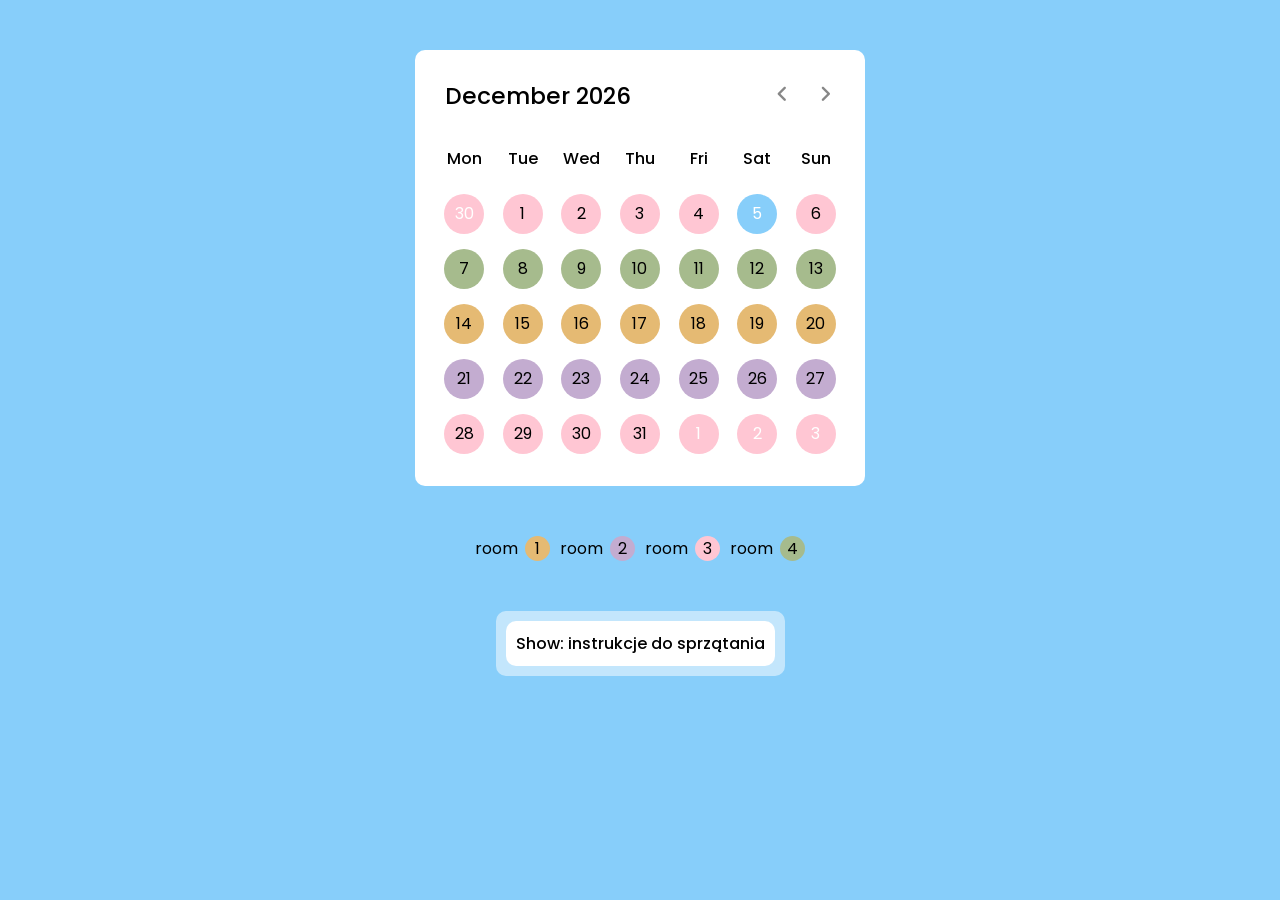
<file: index.html>
<!DOCTYPE html>
<html lang="en" dir="ltr">
<head>
    <meta charset="UTF-8">
    <meta http-equiv="X-UA-Compatible" content="IE=edge">
    <meta name="viewport" content="width=device-width, initial-scale=1.0">
    <title>Schedule</title>
    <link rel="stylesheet" href="./style.css">
    <link rel="stylesheet" href="https://fonts.googleapis.com/css2?family=Material+Symbols+Rounded:opsz,wght,FILL,GRAD@20..48,100..700,0..1,-50..200">
    <script src="./script.js" defer></script>
</head>
<body>
    <div class="wrapper">
        <div class="header">
            <p class="current-date"></p>
            <div class="icons">
                <span id="prev" class="material-symbols-rounded">chevron_left</span>
                <span id="next" class="material-symbols-rounded">chevron_right</span>
            </div>
        </div>
        <div class="calendar">
            <ul class="weeks">
                <li>Mon</li>
                <li>Tue</li>
                <li>Wed</li>
                <li>Thu</li>
                <li>Fri</li>
                <li>Sat</li>
                <li>Sun</li>
            </ul>
            <ul class="days">
            </ul>
        </div>
    </div>
    <div class="room-list-wrapper">
        <ul class="room-list">
            <li class="room">
               <p class="room-list-text">room</p>
               <div class="color room-1">1</div>
            </li>

            <li class="room">
                <p class="room-list-text">room</p>
                <div class="color room-2">2</div>
            </li>

            <li class="room">
                <p class="room-list-text">room</p>
                <div class="color room-3">3</div>
            </li>

            <li class="room">
                <p class="room-list-text">room</p>
                <div class="color room-4">4</div>
            </li>
        </ul>
    </div>
    <div class="button-wrapper active-button">
        <button class="inst-button" type="button">Show: instrukcje do sprzątania</button>
        <div class="info-wrapper info-inactive"><p class="instrukcja">1)Zamiatać we wspólnych pomieszczeniach - raz w tygodniu.<br>
            2)Czyszczenie na mokro we wspólnych pomieszczeniach - raz w tygodniu.<br>
            3)Pranie dywanów, szmat podłogowych, ręczników kuchennych - raz w tygodniu</p>
        <p class="instrukcja">Kuchnia:<br>
            Okap, zlewozmywak, płytki nad kuchenką, szafki, lodówka - w ciągu tygodnia<br>
            Wyjmij śmieci, ułóż czyste naczynia, utrzymuj kuchenkę w czystości - w ciągu tygodnia</p>
        <p class="instrukcja">Toaleta:<br>
            Umywalka, WC - raz w tygodniu</p>
        <p class="instrukcja">Łazienka:<br>
            Umywalka, lustro, kabina prysznicowa, wanna - raz w tygodniu</p>
        </div>
    </div>
</body>
</html>
</file>
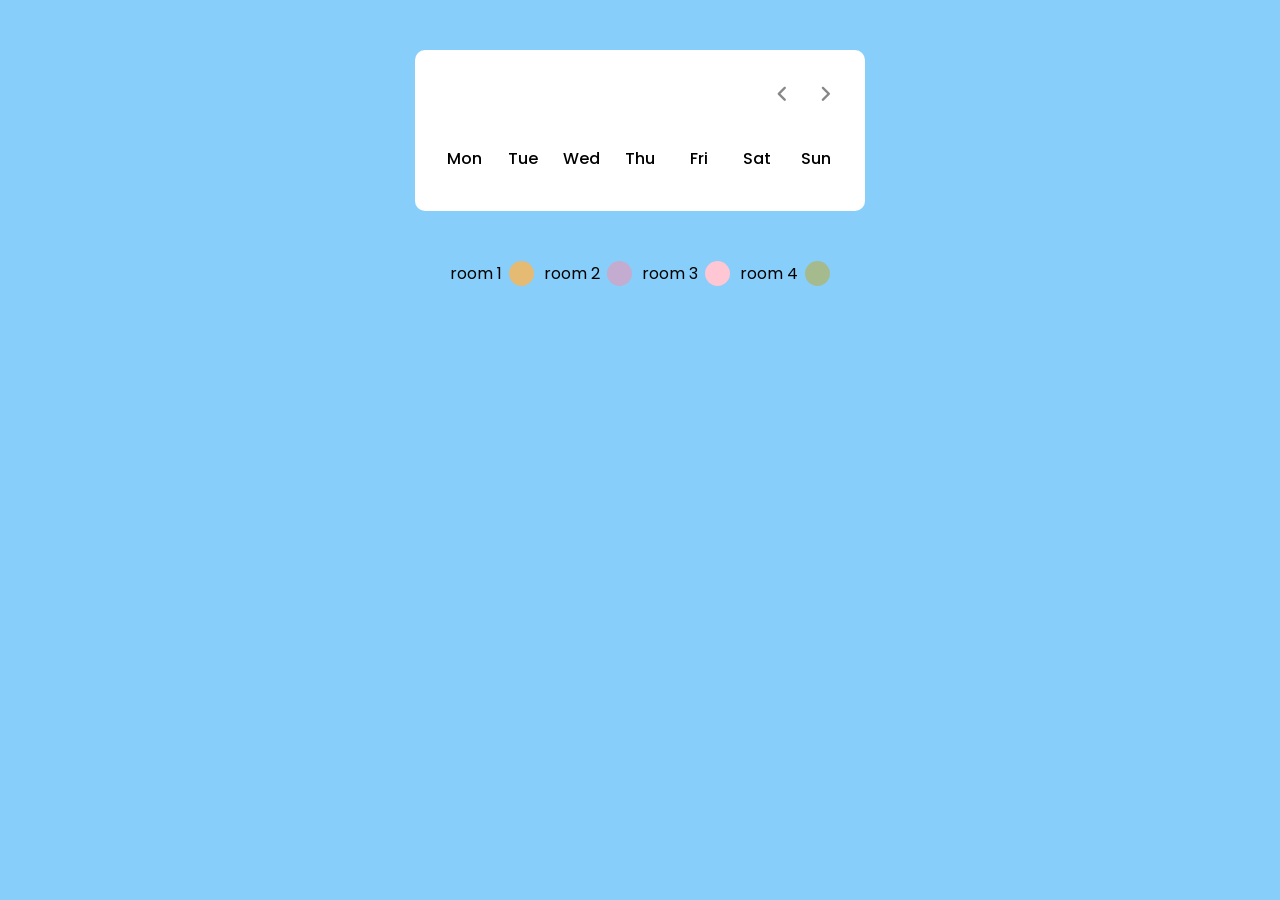
<file: main.html>
<!DOCTYPE html>
<html lang="en" dir="ltr">
<head>
    <meta charset="UTF-8">
    <meta http-equiv="X-UA-Compatible" content="IE=edge">
    <meta name="viewport" content="width=device-width, initial-scale=1.0">
    <title>Schedule</title>
    <link rel="stylesheet" href="./style.css">
    <link rel="stylesheet" href="https://fonts.googleapis.com/css2?family=Material+Symbols+Rounded:opsz,wght,FILL,GRAD@20..48,100..700,0..1,-50..200">
    <script src="./script.js" defer></script>
</head>
<body>
    <div class="wrapper">
        <div class="header">
            <p class="current-date"></p>
            <div class="icons">
                <span id="prev" class="material-symbols-rounded">chevron_left</span>
                <span id="next" class="material-symbols-rounded">chevron_right</span>
            </div>
        </div>
        <div class="calendar">
            <ul class="weeks">
                <li>Mon</li>
                <li>Tue</li>
                <li>Wed</li>
                <li>Thu</li>
                <li>Fri</li>
                <li>Sat</li>
                <li>Sun</li>
            </ul>
            <ul class="days">
            </ul>
        </div>
    </div>
    <div class="room-list-wrapper">
        <ul class="room-list">
            <li class="room">
               <p class="room-list-text">room 1</p>
               <div class="color room-1"></div>
            </li>

            <li class="room">
                <p class="room-list-text">room 2</p>
                <div class="color room-2"></div>
            </li>

            <li class="room">
                <p class="room-list-text">room 3</p>
                <div class="color room-3"></div>
            </li>

            <li class="room">
                <p class="room-list-text">room 4</p>
                <div class="color room-4"></div>
            </li>
        </ul>
    </div>
</body>
</html>
</file>
<file: style.css>
@import url('https://fonts.googleapis.com/css2?family=Poppins:wght@400;500;600&display=swap');
*{
    margin: 0;
    padding: 0;
    box-sizing: border-box;
    font-family: 'Poppins', sans-serif;
}
body{
    display: flex;
    justify-content: center;
    background: #87CEFA;
    flex-wrap: wrap;
}
.wrapper{
    background: #fff;
    width: 450px;
    border-radius: 10px;
    margin-top: 50px;
}
.header .icons span{
    height: 38px;
    width: 38px;
    margin: 0 1px;
    color: #878787;
    font-size: 1.9rem;
    cursor: pointer;
    text-align: center;
    line-height: 38px;
    border-radius: 50%;
}
.header .icons span:last-child{
    margin-right: -10px;
}
.header .icons span:hover{
    background: #f2f2f2;
}
.calendar{
    padding: 20px;
}
.calendar ul{
    display: flex;
    list-style: none;
    flex-wrap: wrap;
    text-align: center;
}
.wrapper .header{
    display: flex;
    align-items: center;
    justify-content: space-between;
    padding: 25px 30px 10px;
}
.header .current-date{
    font-size: 1.45rem;
    font-weight: 500;
}
.calendar ul li{
    position: relative;
    width: calc(100%/7);
}
.calendar .days{
    margin-bottom: 20px;
}
.calendar .days li{
    cursor: pointer;
    z-index: 1;
    margin-top: 30px;
}
.calendar .weeks li{
    font-weight: 500;
}
.days li.inactive{
    color: white;
}
.days li.active{
    color: #fff;
}
.calendar .days li::before{
    border-radius: 50%;
    position: absolute;
    content: "";
    height: 40px;
    width: 40px;
    top: 50%;
    left: 50%;
    z-index: -1;
    transform: translate(-50%, -50%);
}
.days li.active::before, .days li.active:hover:before{
    background: #87CEFA;
}
/* ??? */
.days li.num-1::before{
    background: #E5BA73;
}
.days li.num-2::before{
    background: #C3ACD0;
}
.days li.num-3::before{
    background: #FFC6D3;
}
.days li.num-4::before{
    background: #A6BB8D;
}
/* ??? */
.room-list-wrapper{
    width: 100%;
    display: flex;
    justify-content: center;
    margin-top: 50px;
}
.room-list-wrapper ul{
    list-style: none;
    display: flex;
}
.room-list li{
    margin: 0 5px;
    display: flex;
}
.color{
    width: 25px;
    height: 25px;
    border-radius: 50%;
    margin-left: 7px;
    text-align: center;
}
.room-1{
    background: #E5BA73;
}
.room-2{
    background: #C3ACD0;
}
.room-3{
    background: #FFC6D3;
}
.room-4{
    background: #A6BB8D;
}
.button-wrapper{
    margin: 50px 0 50px;
    max-width: 550px;
    display: flex;
    flex-wrap: wrap;
}
.instrukcja{
    margin-top: 10px;
}
.inst-button{
    margin: 0 auto;
    border: none;
    text-align: center;
    cursor: pointer;
    background: white;
    padding: 10px;
    font-size: 1rem;
    font-weight: 500;
    border-radius: 10px;
    transition: all .2s ease-in-out;
}
.inst-button:hover{
    transform: scale(1.07);
}
.active-button{
    background: rgba(255, 255, 255, 0.5);
    padding: 10px;
    border-radius: 10px;
}
.info-inactive{
    display: none;
}
@media screen and (max-width: 376px){
    .room-list li{
        margin: 0 2.5px;
    }
    .color{
        margin-left: 2px;
    }
}

@media screen and (max-width: 323px){
    .wrapper{
        width: 400px;
    }
    .wrapper .header{
        padding:20px 25px 5px;
    }
    .days li{
        font-size: small;
    }
    .header .current-date{
        font-size: 1.20rem;
    }
    .inst-button{
        font-size: 0.8rem
    }
    .weeks li{
        font-size: small;
    }
    .calendar .days li::before{
        border-radius: 50%;
        position: absolute;
        content: "";
        height: 30px;
        width: 30px;
        top: 50%;
        left: 50%;
        z-index: -1;
        transform: translate(-50%, -50%);
    }
    .room-list{
        justify-content: center;
    }
    .room{
        padding-top: 5px;
    }
    .room-list-wrapper ul{
        flex-wrap: wrap;
    }
}
</file>
